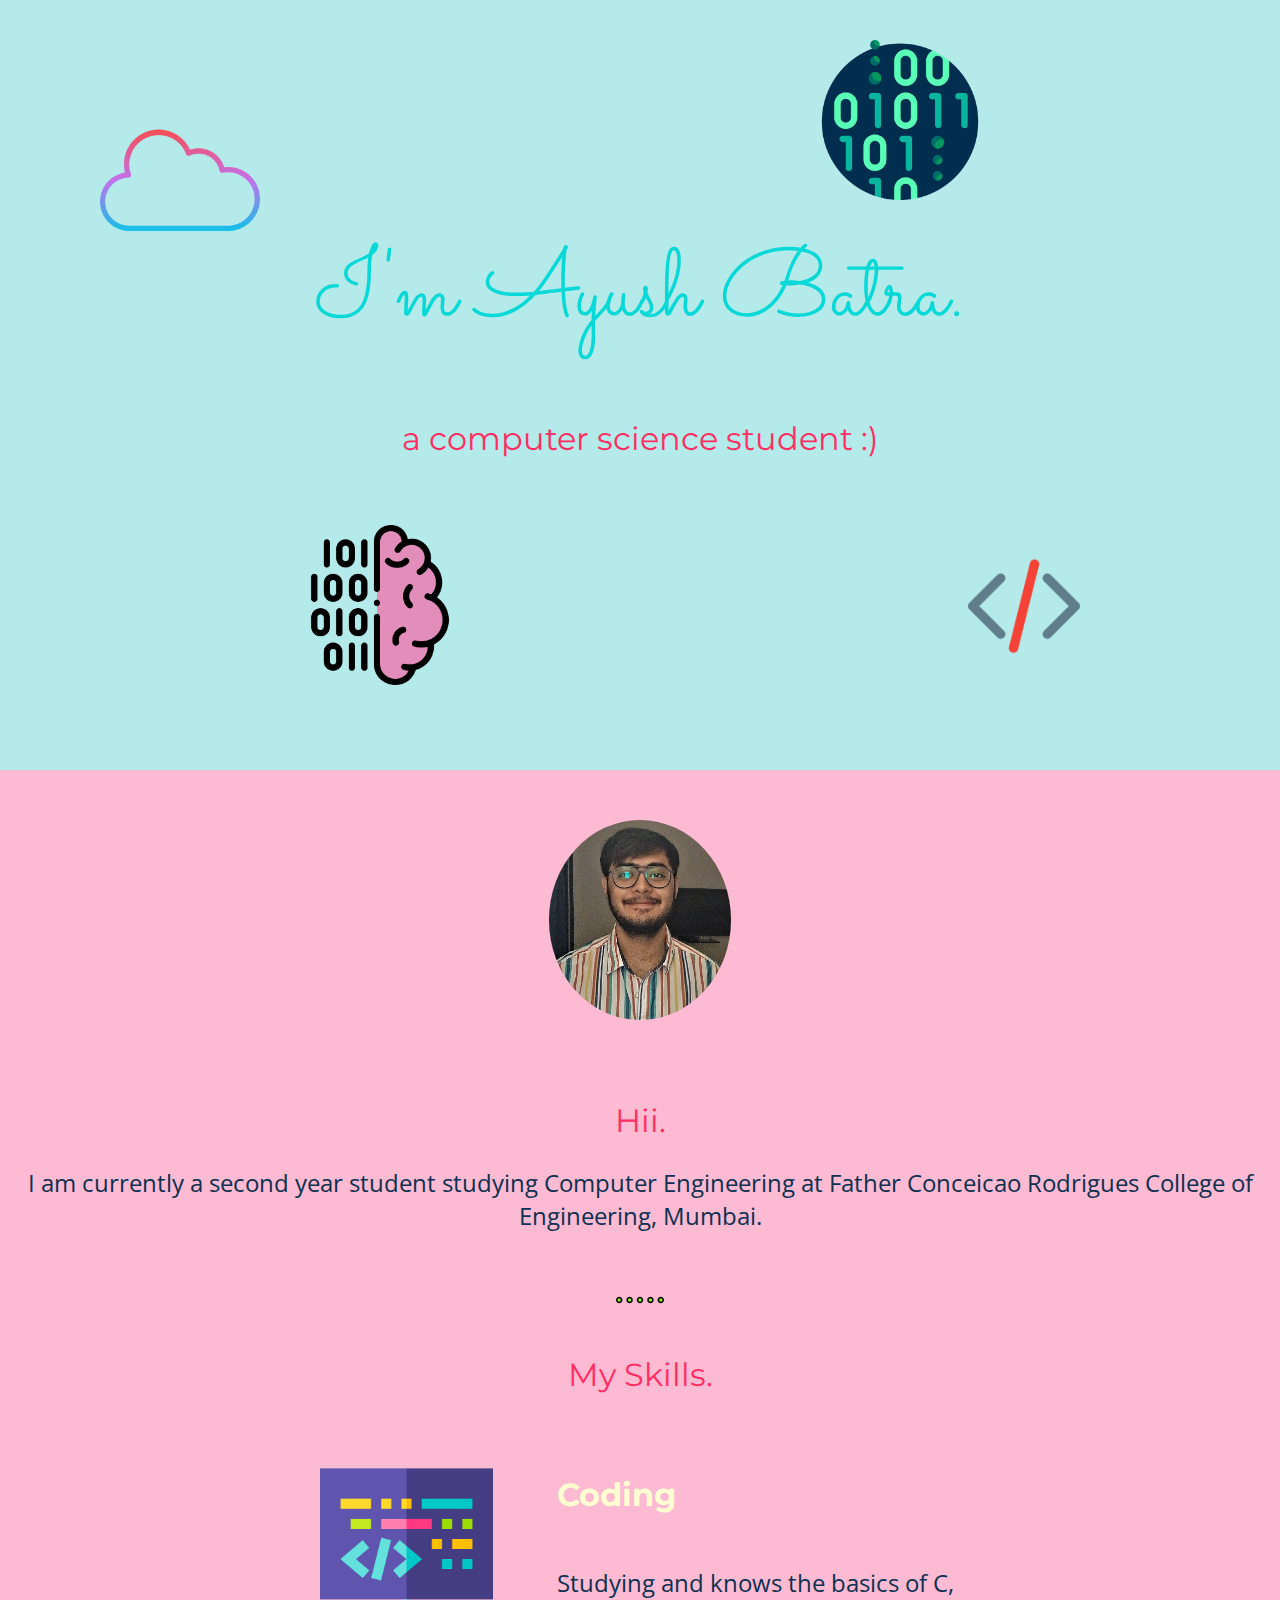
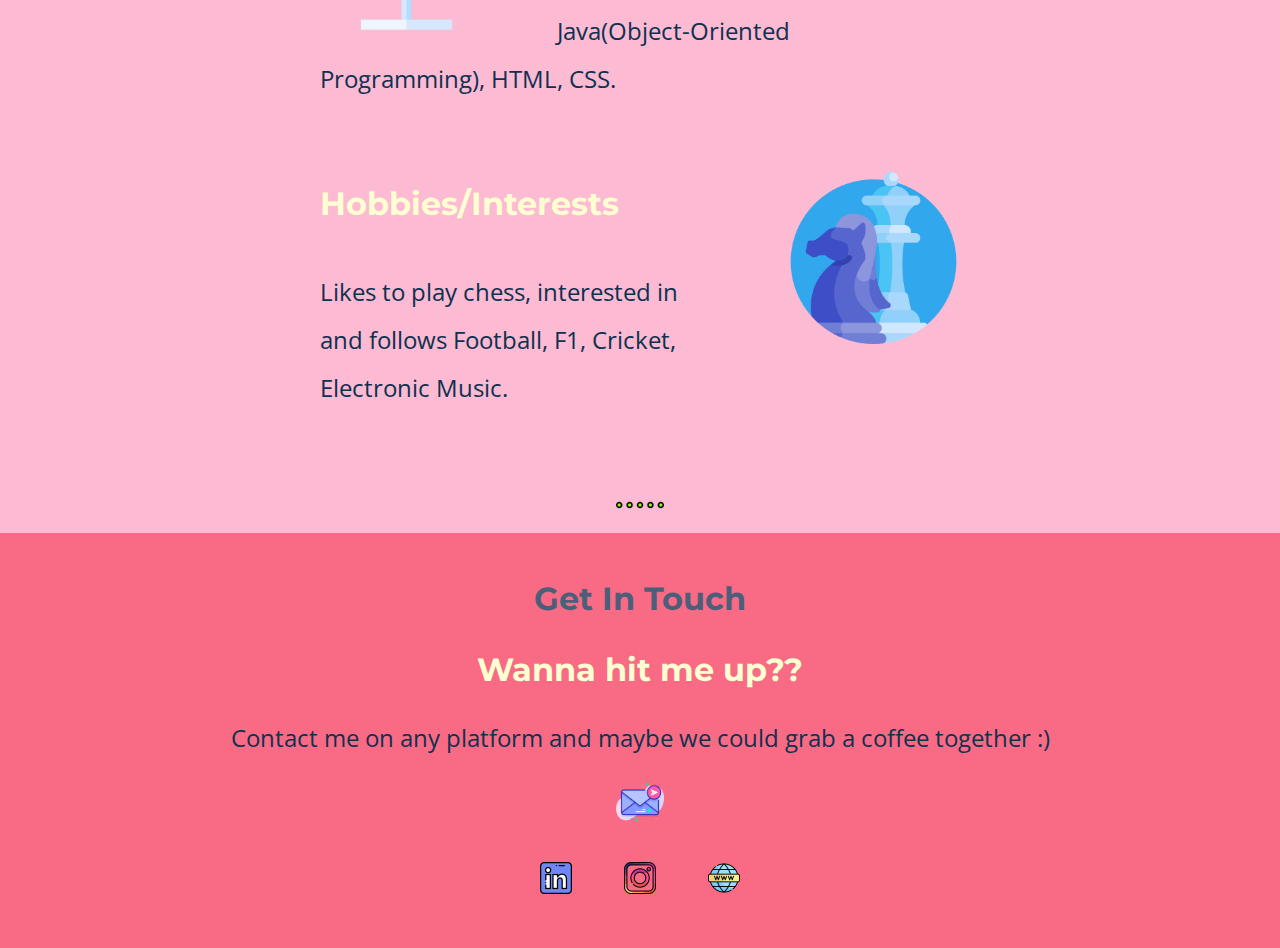
<file: index.html>
<!DOCTYPE html>
<html lang="en" dir="ltr">

<head>
  <link rel="stylesheet" href="css/styles.css">
  <link rel="icon" href="favicon.ico">
  <link rel="preconnect" href="https://fonts.googleapis.com">
  <link rel="preconnect" href="https://fonts.gstatic.com" crossorigin>
<link href="https://fonts.googleapis.com/css2?family=Open+Sans+Condensed:wght@300&display=swap" rel="stylesheet">
  <link href="https://fonts.googleapis.com/css2?family=Merriweather:wght@300&family=Montserrat:ital,wght@1,300&family=Sacramento&display=swap" rel="stylesheet">
  <meta charset="utf-8">
  <title>Ayush Batra</title>
</head>

<body>
  <div class="top-container">
    <img class="binary" src="images/binary-code.png" alt="binary-img">
    <h1>I'm Ayush Batra.</h1>
    <h2>a computer science student :)</h2>
    <img class="binary_1" src="images/binary-code(1).png" alt="binary-1-img">
    <img class="binary_2" src="images/code.png" alt="code-img">
    <img class="cloud" src="images/cloud.png" alt="cloud-img">
  </div>
  <div class="middle-container">
    <div class="profile">
      <img class="profile-photo" src="images/Ayush.jpg" alt="img-ayush">
      <h2>Hii.</h2>
      <p>I am currently a second year student studying Computer Engineering at Father Conceicao Rodrigues College of Engineering, Mumbai.</p>
    </div>
    <br>
    <div class="skills">
      <img class="dots" src="images/more.png" alt="dots-img">
      <h2>My Skills.</h2>
      <div class="skill-row">
        <img class="coding-photo" src="images/coding.png" alt="img-code">
        <h3>Coding</h3>
        <p>Studying and knows the basics of C, Java(Object-Oriented Programming), HTML, CSS.</p>
      </div>
      <div class="skill-row">
        <img class="chess-photo" src="images/chess.png" alt="chess-img">
        <h3>Hobbies/Interests</h3>
        <p>Likes to play chess, interested in and follows Football, F1, Cricket, Electronic Music.</p>
      </div>
    </div>
          <img class="dots" src="images/more.png" alt="dots-img">
    <div class="contact-me">
      <br>
      <h2 class="get-in-touch">Get In Touch</h2>
      <h3>Wanna hit me up??</h3>
      <p>Contact me on any platform and maybe we could grab a coffee together :)</p>
      <a class="btn" href="mailto:bayush403@gmail.com"><img class="mail-photo" src="images/message.png" alt="img-mail"></a>
    </div>
  </div>


  <div class="bottom-container">
    <a class="footer-link" href="https://www.linkedin.com/in/ayush-batra-42b68a214/"><img class="linkedin-photo" src="images/linkedin.png" alt="img-linkedin"></a>
    <a class="footer-link" href="https://www.instagram.com/for.lack.of.a.name/"><img class="instagram-photo" src="images/instagram.png" alt="img-instagram"></a>
    <a class="footer-link" href="https://bayush403.github.io/cv/"><img class="website-photo" src="images/world-wide-web.png" alt="img-website"></a>
  </div>

</body>

</html>
</file>
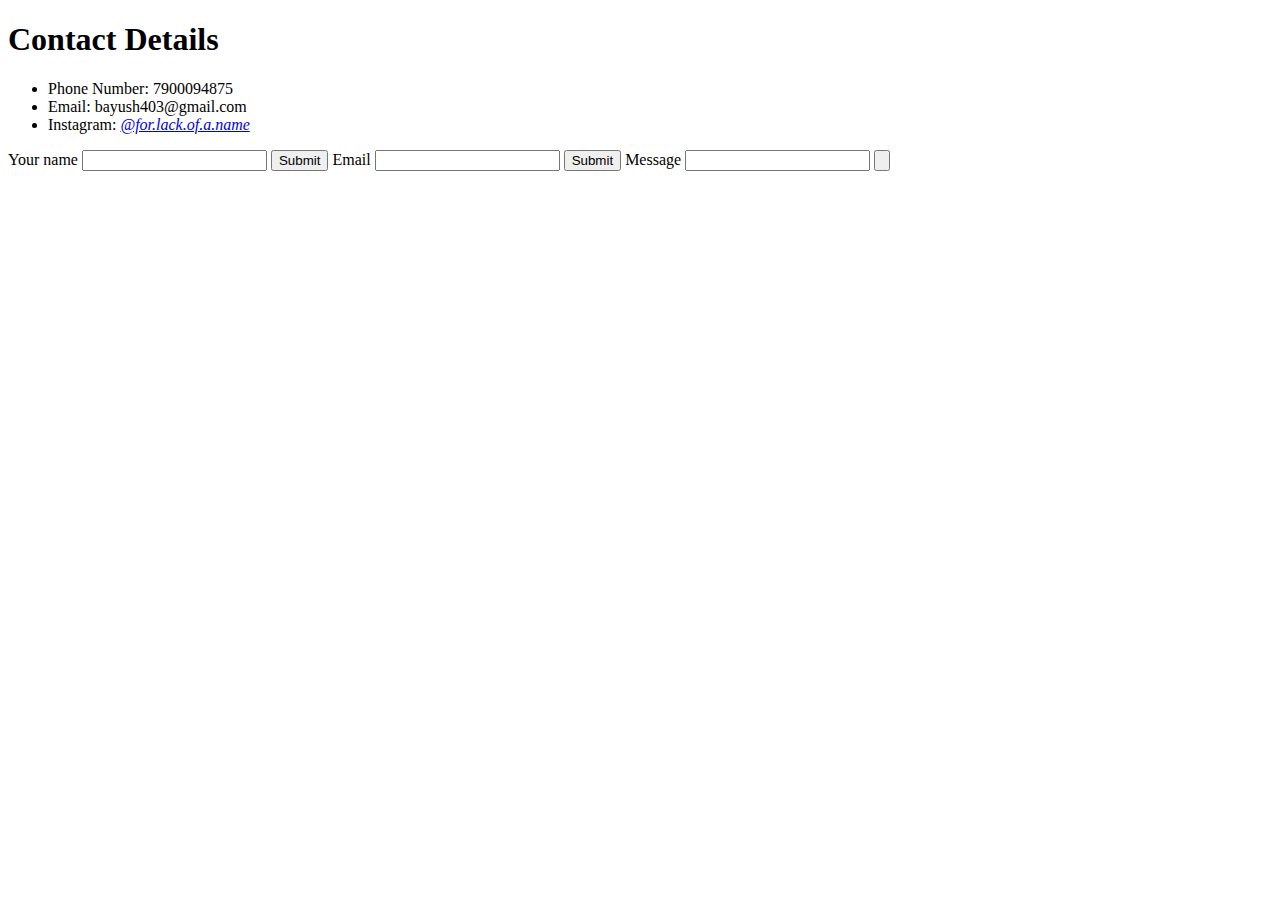
<file: contact.html>
<!DOCTYPE html>
<html lang="en" dir="ltr">
  <head>
    <meta charset="utf-8">
    <title>Contact - Ayush Batra</title>
  </head>
  <body>
    <h1><strong>Contact Details</strong></h1>
    <ul>
    <li>Phone Number: 7900094875</li>
    <li>Email: bayush403@gmail.com</li>
    <li>Instagram: <em><a href="https://www.instagram.com/for.lack.of.a.name/">@for.lack.of.a.name</a></em></li>
    </ul>
    <form class="" action="index.html" method="post">
      <label>Your name</label>
      <input type="text" name="" value="">
      <input type="submit" name="">
      <label>Email</label>
      <input type="email" name="" value="">
      <input type="submit" name="">
      <label>Message</label>
      <input type="text" name="" value="">
      <input type="submit" name="" value="">
    </form>
  </body>
</html>
</file>
<file: css/styles.css>
h1 {
  font-family: 'Sacramento', cursive;
  font-size: 6rem;
  margin: 100px auto 0 auto;
  color: #08D9D6;
  font-weight: lighter;
  line-height: 2;
}

body {
  margin: 0;
  text-align: center;
  font-family: 'Merriweather', serif;
  background-color: #FCBAD3;
}

h2 {
  font-family: 'Montserrat', sans-serif;
  font-size: 2rem;
  color: #FF2E63;
  font-weight: normal;
}

h3 {
  font-family: 'Montserrat', sans-serif;
  color: #FFFFD2;
  font-size: 2rem;
}

p{
  color: #0E3150;
  font-family: 'Open Sans Condensed', sans-serif;
  font-size: 1.5rem;
}

.top-container {
  padding-top: 100px;
  background-color: #B5EAEA;
  position: relative;
  height: 670px;
}

.binary_1 {
  position: absolute;
  left: 300px;
  height: 10rem;
  top:525px
}

.binary {
  position: absolute;
  top: 40px;
  right: 300px;
  height: 10rem;
}

.binary_2 {
  position: absolute;
  right: 200px;
  height: 7rem;
  top:550px
}

.profile-photo {
  padding: 50px;
  height: 200px;
  border-radius: 50%;
}

.coding-photo {
  margin-right: 10%;
  width: 27%;
  float: left;
}

.chess-photo {
  width: 27%;
  margin-left: 10%;
  float: right;
}

.skill-row {
  width: 50%;
  margin:69px auto 69px;
  text-align: left;
  line-height: 2;
}

.contact-me{
  background-color: #f96b85;
}

.bottom-container{
  background-color: #f96b85;
  margin: 0;
  padding-bottom: 50px;
}

.get-in-touch{
  color: #4c5f7a;
  font-weight: bold;
}

.linkedin-photo{
  width: 2rem;
}

.instagram-photo{
  width: 2rem;
    margin-left: 3rem;
}

.website-photo{
  width: 2rem;
    margin-left: 3rem;
}

.mail-photo{
  width: 3rem;
  margin-bottom: 2rem;
}

.dots{
  width: 3rem;
}

.cloud{
  position: absolute;
  left: 100px;
  height: 10rem;
  top:100px
}
</file>
